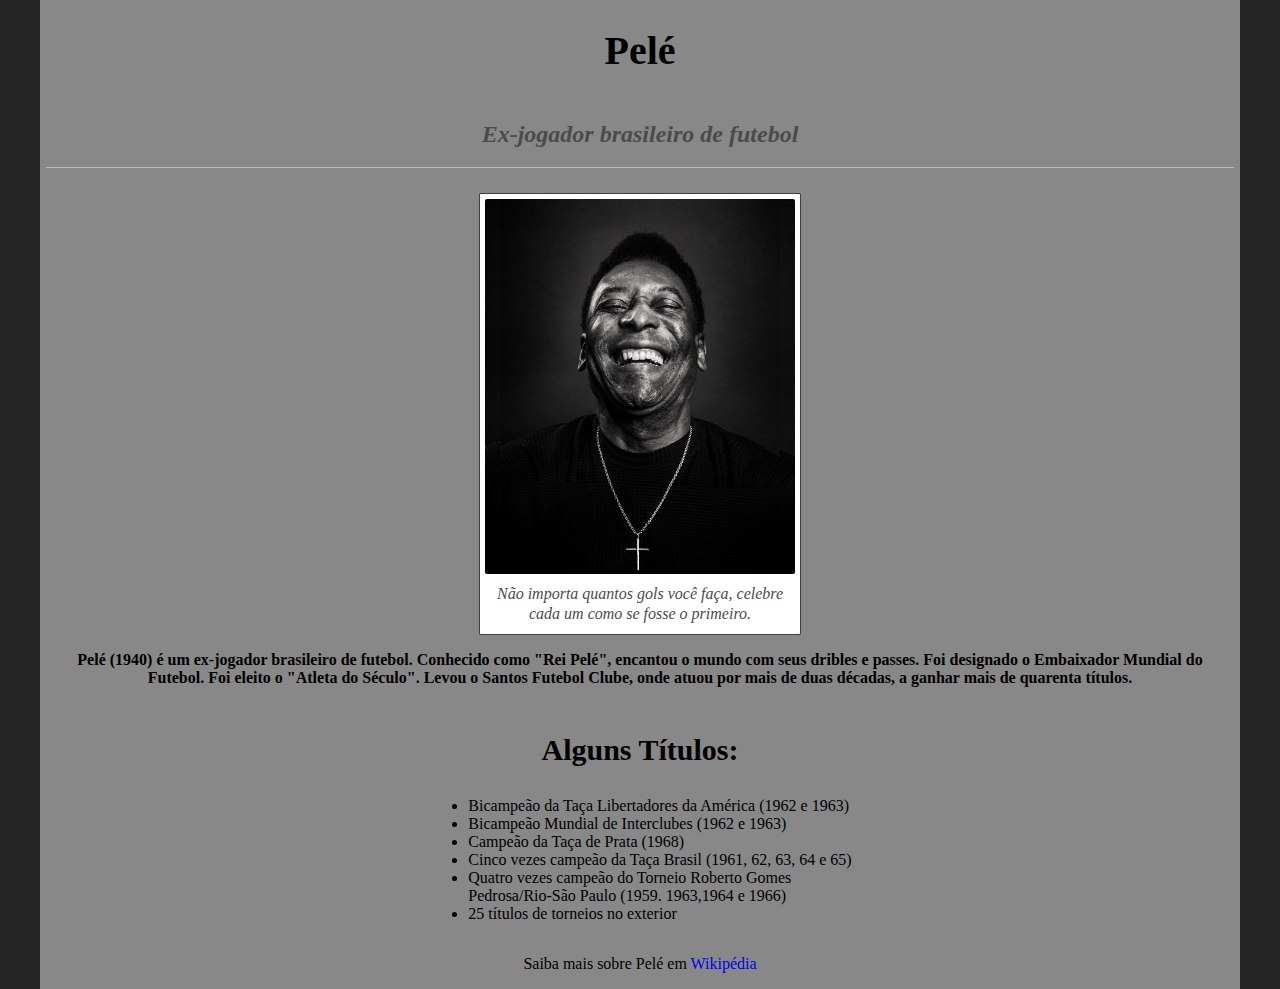
<file: biografia-pele/index.html>
<!DOCTYPE html>
<html lang="pt-br">
<head>
    <meta charset="UTF-8">
    <meta http-equiv="X-UA-Compatible" content="IE=edge">
    <meta name="viewport" content="width=device-width, initial-scale=1.0">
    <link rel="stylesheet" href="style/style.css">
    <title>Página de Tributo - Pelé</title>
</head>
<body>
    <header>
        <div class="container">
            <h1>Pelé</h1>
            <h2><em>Ex-jogador brasileiro de futebol</em></h2>
            <div class="line"></div>
        </div>
    </header>
    <main>
        <div class="container">
            <div class="image_area">
                <img width="310px" src="imagens/pele.jpg" alt="imagen do Pelé">
                <p><em>Não importa quantos gols você faça, celebre cada um como se fosse o primeiro.</em></p>
            </div>
            <div class="image_subtext">
                <p>Pelé (1940) é um ex-jogador brasileiro de futebol. Conhecido como "Rei Pelé", encantou o mundo com seus dribles e passes. Foi designado o Embaixador Mundial do Futebol. Foi eleito o "Atleta do Século". Levou o Santos Futebol Clube, onde atuou por mais de duas décadas, a ganhar mais de quarenta títulos.</p>
            </div>
            <div class="title_area">
                <h3>Alguns Títulos:</h3>
                <ul>
                    <li>Bicampeão da Taça Libertadores da América (1962 e 1963)</li>
                    <li>Bicampeão Mundial de Interclubes (1962 e 1963)</li>
                    <li>Campeão da Taça de Prata (1968)</li>
                    <li>Cinco vezes campeão da Taça Brasil (1961, 62, 63, 64 e 65)</li>
                    <li>Quatro vezes campeão do Torneio Roberto Gomes <br> Pedrosa/Rio-São Paulo (1959. 1963,1964 e 1966)</li>
                    <li>25 títulos de torneios no exterior</li>
                </ul>
            </div>
        </div>
    </main>
    <footer>
        <div class="container">
            <div>
                <p>Saiba mais sobre Pelé em <a href="https://pt.wikipedia.org/wiki/Pelé" target="_blank">Wikipédia</a></p>
            </div>
        </div>
    </footer>
</body>
</html>
</file>
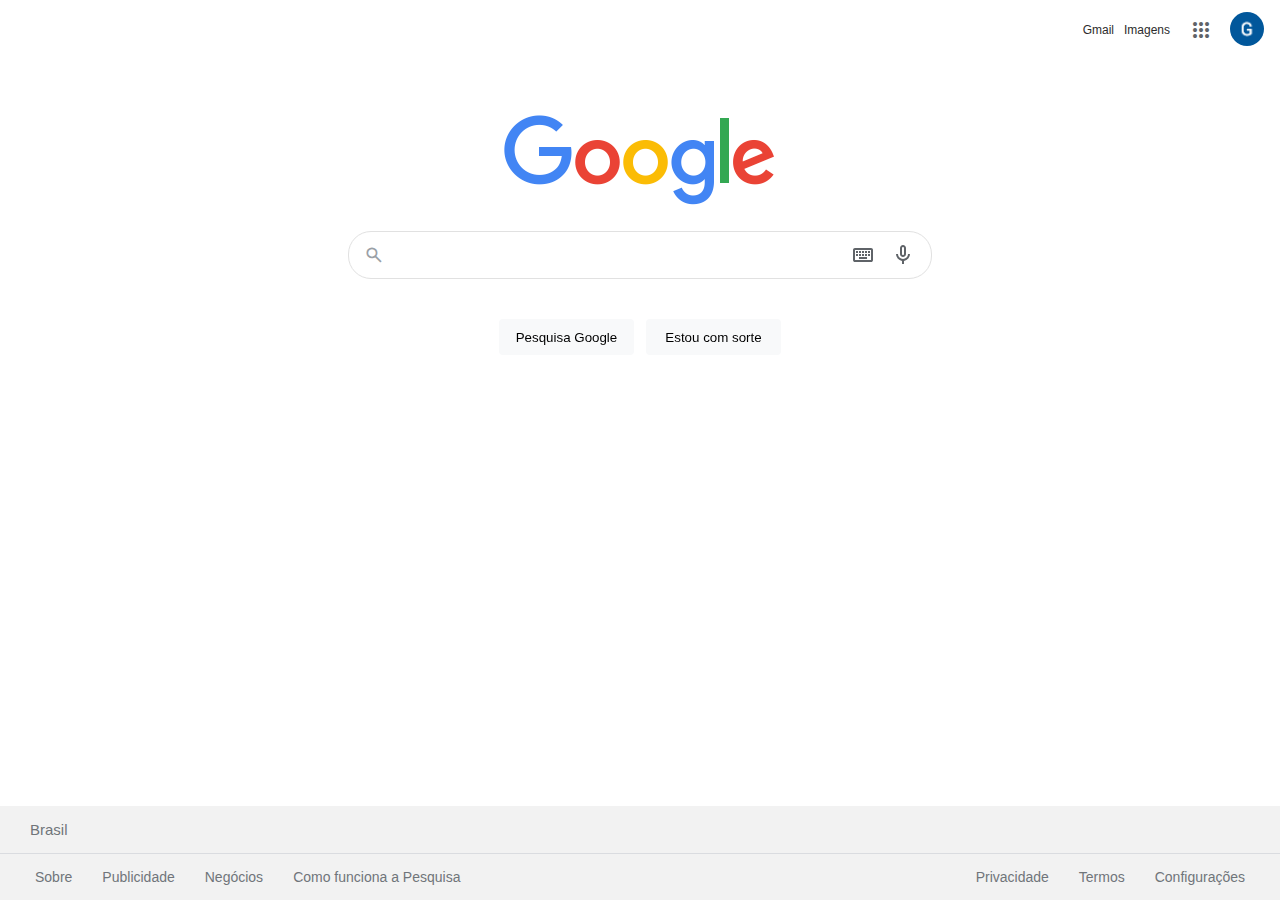
<file: clone-google/index.html>
<!DOCTYPE html>
<html lang="pt-br">
<head>
    <meta charset="UTF-8">
    <meta http-equiv="X-UA-Compatible" content="IE=edge">
    <meta name="viewport" content="width=device-width, initial-scale=1.0">

    <!-- Google Icons -->
    <link rel="stylesheet" href="https://fonts.googleapis.com/css2?family=Material+Symbols+Outlined:opsz,wght,FILL,GRAD@20..48,100..700,0..1,-50..200" />

    <link rel="stylesheet" href="assets/style/style.css">
    <title>Google - Cópia</title>
</head>
<body>
    <div class="container">
        <div class="topo">
            <div class="menu">
                <a href="">
                    <div>Gmail</div>
                </a>
                <a href="#">
                    <div>Imagens</div>
                </a>
                <div class="menu_icon">
                    <span class="material-symbols-outlined">
                        apps
                    </span>
                </div>
                <div class="conta_icon"><a href="#"><img src="assets/imagens/conta.png" alt="conta"></a></div>
            </div>
        </div>
        <section>
            <div class="area_logo">
                <div class="imagem"><img src="assets/imagens/google.png" alt="google"></div>
            </div>
            <div class="pesquisa">
                <div class="lupa">
                    <span class="material-symbols-outlined">
                        search
                        </span>
                </div>
                <div class="text_area">
                    <input type="search" autofocus>
                </div>
                <div class="teclado">
                    <span class="material-symbols-outlined">
                        keyboard
                    </span>
                </div>
                <div class="microfone">
                    <span class="material-symbols-outlined">
                        mic
                        </span>
                </div>
            </div>
            <div class="botoes_alt">
                <button>Pesquisa Google</button>
                <button>Estou com sorte</button>
            </div>
        </section>
        <footer>
            <div class="area1">Brasil</div>
            <div class="area2">
                <div class="left">
                    <a href="#">
                        <div class="footer_area_iten">Sobre</div>
                    </a>
                    <a href="#">
                        <div class="footer_area_iten">Publicidade</div>
                    </a>
                    <a href="#">
                        <div class="footer_area_iten">Negócios</div>
                    </a>
                    <a href="#">
                        <div class="footer_area_iten">Como funciona a Pesquisa</div>
                    </a>
                </div>
                <div class="right">
                    <a href="#">
                        <div class="footer_area_iten">Privacidade</div>
                    </a>
                    <a href="#">
                        <div class="footer_area_iten">Termos</div>
                    </a>
                    <a href="#">
                        <div class="footer_area_iten">Configurações</div>
                    </a>
                </div>
            </div>
        <footer>
    </div>
</body>
</html>
</file>
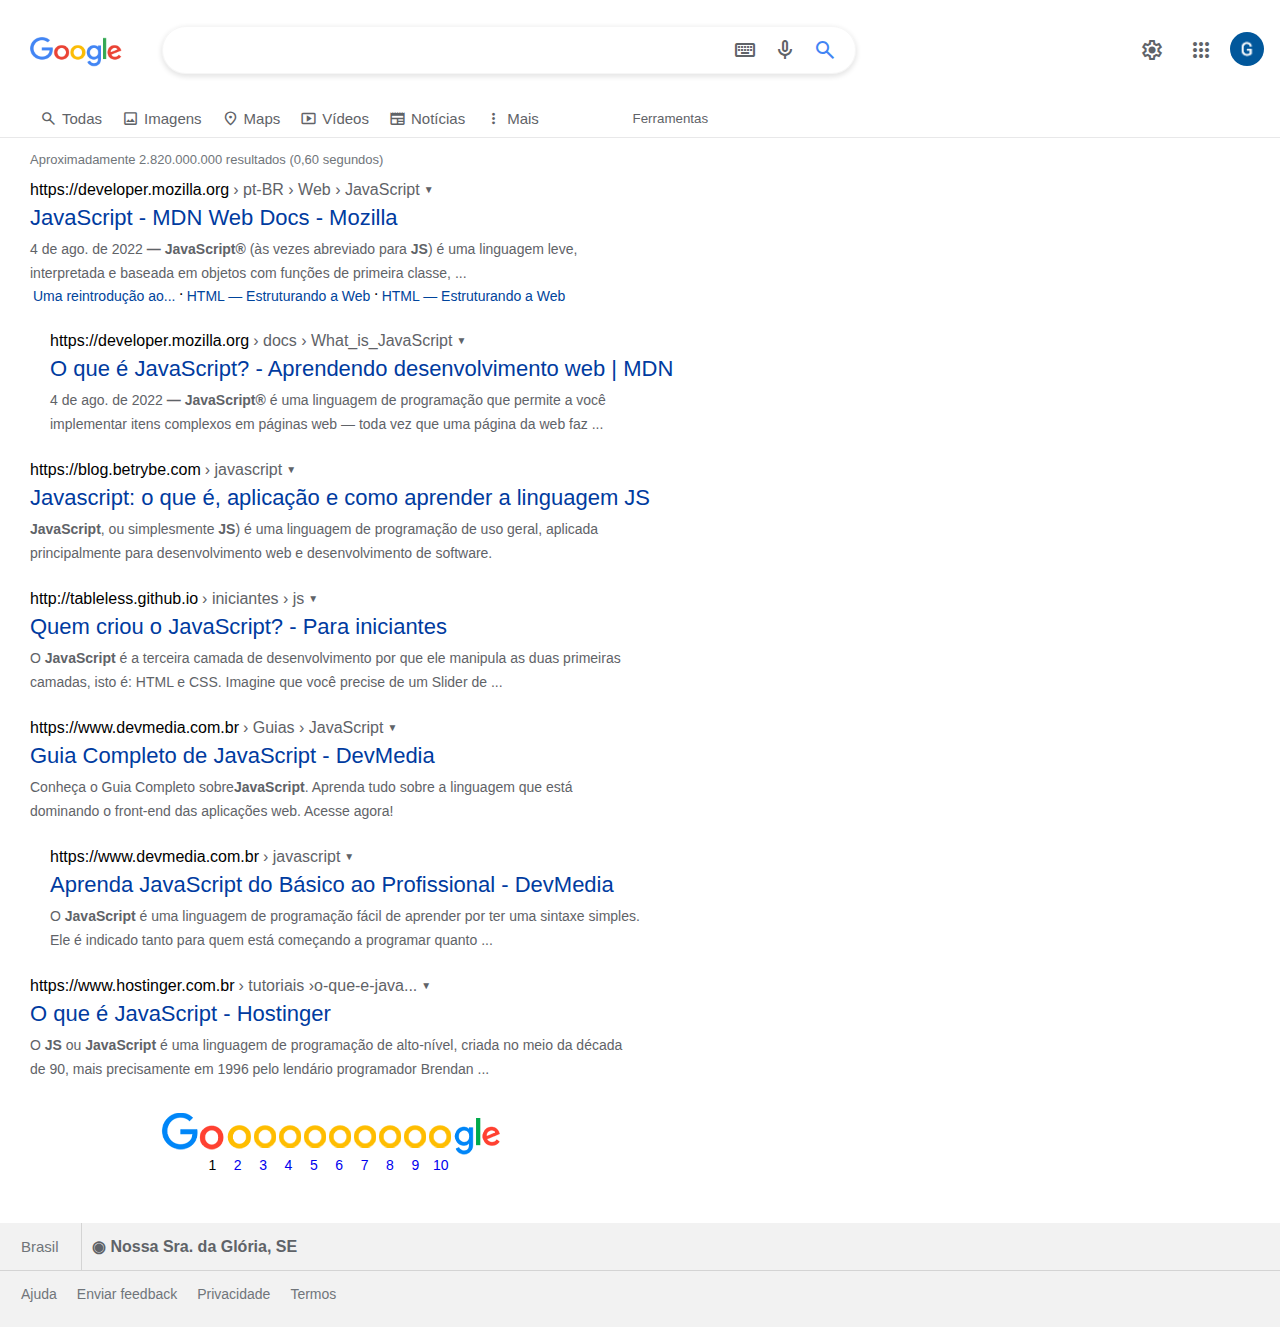
<file: clone-resultados-google/index.html>
<!DOCTYPE html>
<html lang="pt-br">
<head>
    <meta charset="UTF-8">
    <meta http-equiv="X-UA-Compatible" content="IE=edge">
    <meta name="viewport" content="width=device-width, initial-scale=1.0">
    <title>Clone - Resultados google</title>
    <link rel="stylesheet" href="assets/style/style.css">

    <!-- Google Icons -->
    <link rel="stylesheet" href="https://fonts.googleapis.com/css2?family=Material+Symbols+Outlined:opsz,wght,FILL,GRAD@20..48,100..700,0..1,-50..200" />

</head>
<body>
    <header>
    <div class="header_left">
        <div class="imagem"><img width="92px" height="30px" src="assets/imagens/google.png" alt="google"></div>
        <div class="pesquisa">
            <div class="text_area">
                <input type="search" autofocus>
            </div>
            <div class="teclado">
                <span class="material-symbols-outlined">
                    keyboard
                </span>
            </div>
            <div class="microfone">
                <span class="material-symbols-outlined">
                    mic
                </span>
            </div>
            <div class="lupa">
                <span class="material-symbols-outlined">
                    search
                    </span>
            </div>
        </div>
    </div>
    <div class="header_right">
        <div class="menu">
            <div class="settings">
                <span class="material-symbols-outlined">
                settings
                </span>
            </div>
            <div class="menu_icon">
                <span class="material-symbols-outlined">
                    apps
                </span>
            </div>
            <div class="conta_icon"><a href="#"><img src="assets/imagens/conta.png" alt="conta"></a></div>
        </div>
    </div>
    </header>
    <div class="menu_p">
        <div class="container">
            <nav>
                <a href="#">
                    <div class="menu_p_itens" ativo">
                        <span class="material-symbols-outlined">
                            search
                        </span>
                        Todas
                    </div>
                </a>
                <a href="#">
                    <div class="menu_p_itens">
                        <span class="material-symbols-outlined">
                            image
                        </span>
                        Imagens
                    </div>
                </a>
                <a href="#">
                    <div class="menu_p_itens">
                        <span class="material-symbols-outlined">
                            location_on
                        </span>
                        Maps
                    </div>
                </a>
                <a href="#">
                    <div class="menu_p_itens">
                        <span class="material-symbols-outlined">
                            smart_display
                        </span>
                        Vídeos
                    </div>
                </a>
                <a href="#">
                    <div class="menu_p_itens">
                        <span class="material-symbols-outlined">
                            newspaper
                        </span>
                        Notícias
                    </div>
                </a>
                <a href="#">
                    <div class="menu_p_itens">
                        <span class="material-symbols-outlined">
                            more_vert
                        </span>
                        Mais
                    </div>
                </a>
                <button>Ferramentas</button>
            </nav>
        </div>
    </div>
    <main>
        <div class="container">
            <div class="est_resul">Aproximadamente 2.820.000.000 resultados (0,60 segundos)</div>
            <div class="resultado">
                <div class="site">
                    https://developer.mozilla.org <div>› pt-BR › Web › JavaScript</div><div class="simbulo">&#9660;</div>
                    </div>
                <div class="tittle"><h3>JavaScript - MDN Web Docs - Mozilla</h3></div>
                <div class="description">4 de ago. de 2022 <strong>— JavaScript®</strong> (às vezes abreviado para <strong>JS</strong>) é uma linguagem leve, interpretada e baseada em objetos com funções de primeira classe, ...</div>
                <div class="info">
                    <div class="info_itens"><a href="#">Uma reintrodução ao...</a></div>
                     · 
                    <div class="info_itens"><a href="#">HTML — Estruturando a Web </a></div>
                     · 
                    <div class="info_itens"><a href="#">HTML — Estruturando a Web </a></div>
                </div>
            </div>
            <div class="resultado mesmo">
                <div class="site">
                    https://developer.mozilla.org <div>› docs › What_is_JavaScript</div><div class="simbulo">&#9660;</div>
                </div>
                <div class="tittle"><h3>O que é JavaScript? - Aprendendo desenvolvimento web | MDN</h3></div>
                <div class="description">4 de ago. de 2022 <strong>— JavaScript®</strong> é uma linguagem de programação que permite a você implementar itens complexos em páginas web — toda vez que uma página da web faz ...</div>
            </div>
            <div class="resultado">
                <div class="site">
                    https://blog.betrybe.com <div>› javascript</div><div class="simbulo">&#9660;</div>
                    </div>
                <div class="tittle"><h3>Javascript: o que é, aplicação e como aprender a linguagem JS</h3>
                </div>
                <div class="description"><strong>JavaScript</strong>, ou simplesmente <strong>JS</strong>) é uma linguagem de programação de uso geral, aplicada principalmente para desenvolvimento web e desenvolvimento de software.</div>
            </div>
            <div class="resultado">
                <div class="site">
                    http://tableless.github.io<div>› iniciantes › js</div><div class="simbulo">&#9660;</div>
                    </div>
                <div class="tittle"><h3>Quem criou o JavaScript? - Para iniciantes</h3></div>
                <div class="description">O <strong>JavaScript</strong> é a terceira camada de desenvolvimento por que ele manipula as duas primeiras camadas, isto é: HTML e CSS. Imagine que você precise de um Slider de ...</div>
            </div>
            <div class="resultado">
                <div class="site">
                    https://www.devmedia.com.br<div>› Guias › JavaScript</div><div class="simbulo">&#9660;</div>
                    </div>
                <div class="tittle"><h3>Guia Completo de JavaScript - DevMedia</h3></div>
                <div class="description">Conheça o Guia Completo sobre<strong>JavaScript</strong>. Aprenda tudo sobre a linguagem que está dominando o front-end das aplicações web. Acesse agora!</div>
            </div>
            <div class="resultado mesmo">
                <div class="site">
                    https://www.devmedia.com.br<div>› javascript</div><div class="simbulo">&#9660;</div>
                    </div>
                <div class="tittle"><h3>Aprenda JavaScript do Básico ao Profissional - DevMedia</h3></div>
                <div class="description">O <strong>JavaScript</strong> é uma linguagem de programação fácil de aprender por ter uma sintaxe simples. Ele é indicado tanto para quem está começando a programar quanto ...</div>
            </div>
            <div class="resultado">
                <div class="site">
                    https://www.hostinger.com.br<div>› tutoriais ›o-que-e-java...</div><div class="simbulo">&#9660;</div>
                </div>
                <div class="tittle"><h3>O que é JavaScript - Hostinger</h3></div>
                <div class="description">O <strong>JS</strong> ou <strong>JavaScript</strong> é uma linguagem de programação de alto-nível, criada no meio da década de 90, mais precisamente em 1996 pelo lendário programador Brendan ...</div>
            </div>
            <div class="pages"><img src="assets/imagens/Sem Título-1 copiar.png" alt="">
            </div>
            <div class="pages_numbers">
                <div><a href="#" class="ativo">1</a></div>
                <div><a href="#">2</a></div>
                <div><a href="#">3</a></div>
                <div><a href="#">4</a></div>
                <div><a href="#">5</a></div>
                <div><a href="#">6</a></div>
                <div><a href="#">7</a></div>
                <div><a href="#">8</a></div>
                <div><a href="#">9</a></div>
                <div><a href="#">10</a></div>
            </div>
        </div>
    </main>
    <footer>
        <div class="borda">
            <div class="container">
                <div class="area1">
                    <div class="brasil">Brasil</div>
                    <div class="simbulo2">&#9673; Nossa Sra. da Glória, SE</div>
                    
                </div>
            </div>
        </div>
        <div class="area2">
            <div class="container">
                <div class="left">
                    <a href="#">
                        <div class="footer_area_iten">Ajuda</div>
                    </a>
                    <a href="#">
                        <div class="footer_area_iten">Enviar feedback</div>
                    </a>
                    <a href="#">
                        <div class="footer_area_iten">Privacidade</div>
                    </a>
                    <a href="#">
                        <div class="footer_area_iten">Termos</div>
                    </a>
                </div>
            </div>
        </div>
    </footer>
</body>
</html>
</file>
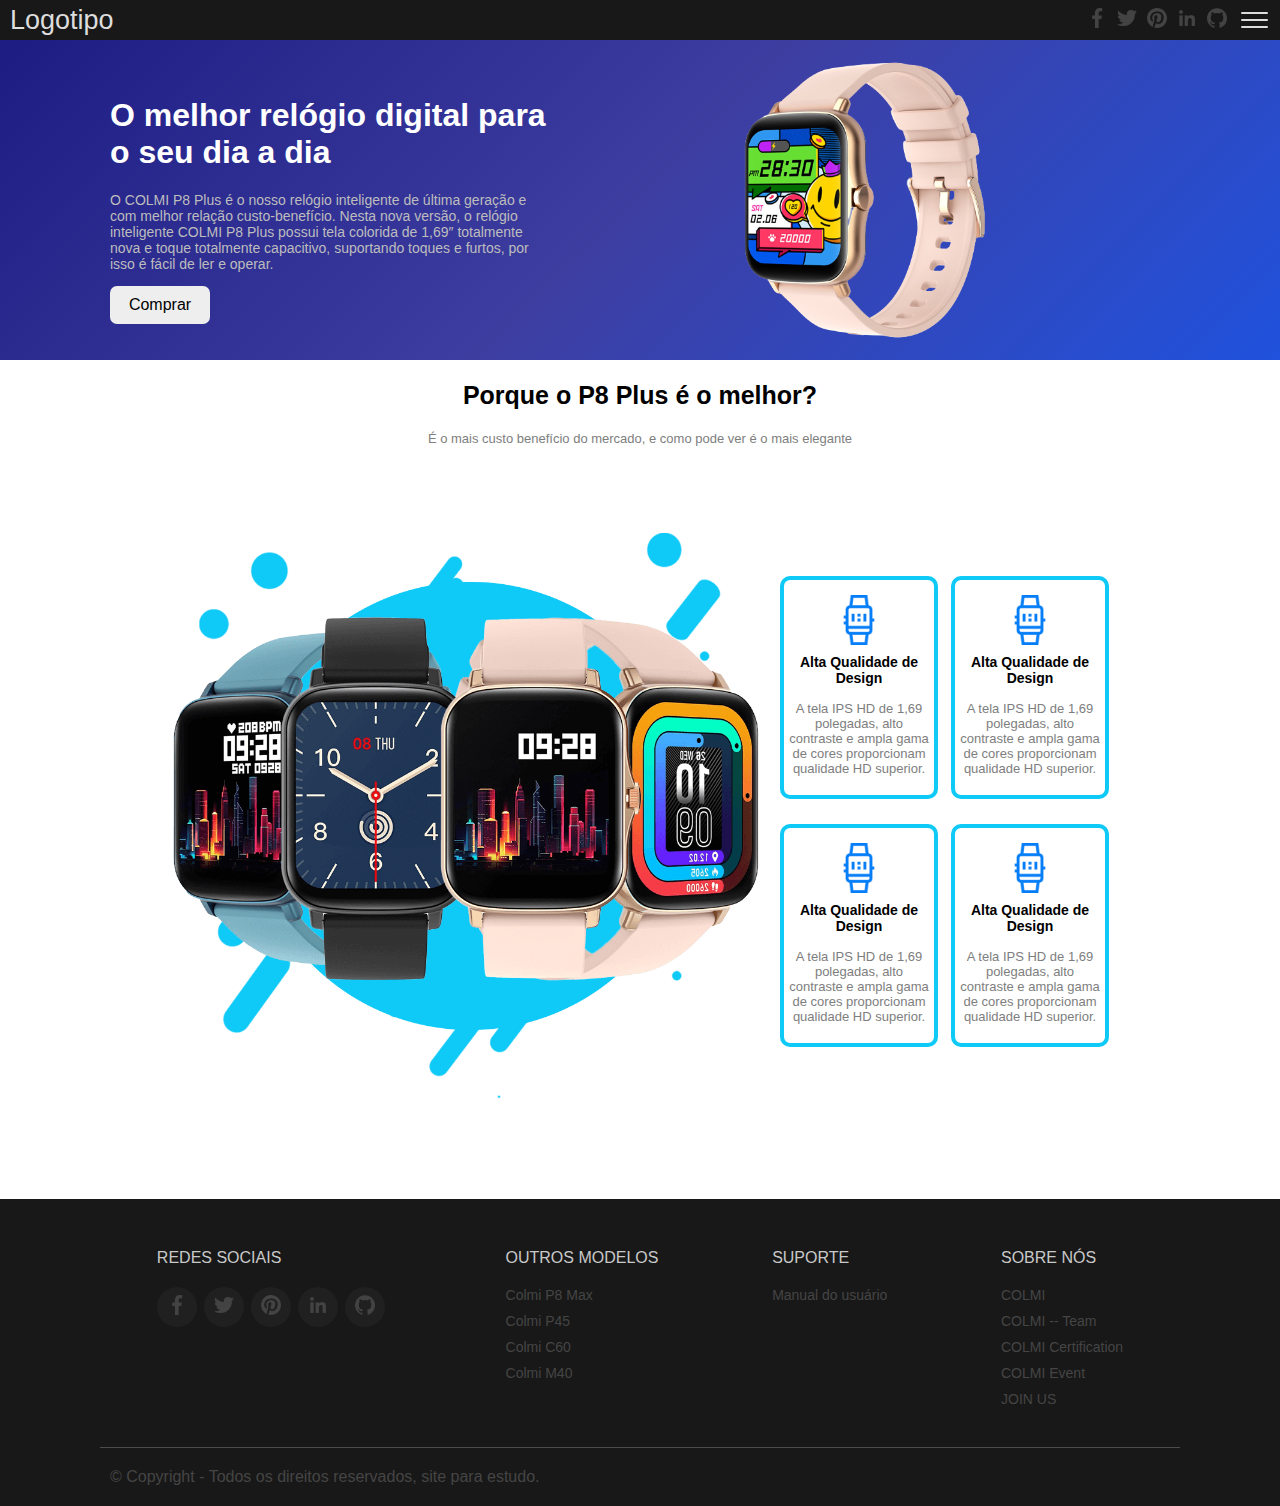
<file: pagina-apresentação-produto/index.html>
<!DOCTYPE html>
<html lang="pt-br">
<head>
    <meta charset="UTF-8">
    <meta http-equiv="X-UA-Compatible" content="IE=edge">
    <meta name="viewport" content="width=device-width, initial-scale=1.0">
    <link rel="stylesheet" href="assets/style/style.css">
    <script type="text/javascript" src="script/script.js"></script>
    <title>Página de Apresentação</title>
</head>
<body id="body">
    <header>
            <div class="logotipo">Logotipo</div>
            <div class="pre_social">
                <div class="social">
                    <a href="">
                        <div class="icone"><img width="20px" src="assets/imagens/facebook.png" alt="facebook"></div>
                    </a>
                    <a href="">
                        <div class="icone"><img width="20px" src="assets/imagens/twitter.png" alt="twitter"></div>
                    </a>
                    <a href="">
                        <div class="icone"><img width="20px" src="assets/imagens/pinterest.png" alt="pinterest"></div>
                    </a>
                    <a href="">
                        <div class="icone"><img width="20px" src="assets/imagens/linkedin.png" alt="linkedin"></div>
                    </a>
                    <a href="">
                        <div class="icone"><img width="20px" src="assets/imagens/github.png" alt="github"></div>
                    </a>
                </div>
                <div onclick="abrirMenu()" id="menu" class="menu">
                    <div></div>
                    <div></div>
                    <div></div>
                </div>
            </div>
            <div id="menu_aberto" class="menu_aberto">
                <div class="menu_aberto_itens">Home</div>
                <div class="menu_aberto_itens">Catálogo</div>
                <div class="menu_aberto_itens">Contato</div>
                <div class="menu_aberto_itens">Sobre</div>
            </div>
    </header>
    <main>
        <div class="banner">
            <div class="container">
                <div class="banner_info">
                    <h1>O melhor relógio digital para o seu dia a dia</h1>
                    <p>O COLMI P8 Plus é o nosso relógio inteligente de última geração e com melhor relação custo-benefício. Nesta nova versão, o relógio inteligente COLMI P8 Plus possui tela colorida de 1,69″ totalmente nova e toque totalmente capacitivo, suportando toques e furtos, por isso é fácil de ler e operar.</p>
                    <a class="botao_link" href="#">
                        <div class="botao">Comprar</div>
                    </a>
                </div>
                <div class="image_watch"><img width="320px" src="assets/imagens/file.png" alt=""></div>
                <a class="botao_link" href="#">
                    <div class="botao_mobile">Comprar</div>
                </a>
            </div>
        </div>
        <div class="conteudo">
            <div class="container">
                <div class="conteudo_title">
                    <div>
                        <h2>Porque o P8 Plus é o melhor?</h2>
                        <p>É o mais custo benefício do mercado, e como pode ver é o mais elegante</p>
                    </div>
                </div>
                <div class="conteudo_geral">
                    <div class="conteudo_imagem">
                        <img  src="assets/imagens/product-1-1.png" alt="p8_plus">
                    </div>
                    <div class="imagem_info">
                        <div class="imagem_info_iten">
                            <div class="iten_icone">
                                <img width="50px" src="assets/imagens/relogio-de-pulso.png" alt="">
                            </div>
                            <div class="iten_title">
                                Alta Qualidade de Design
                            </div>
                            <div class="iten_info">
                                A tela IPS HD de 1,69 polegadas, alto contraste e ampla gama de cores proporcionam qualidade HD superior.
                            </div>
                        </div>
                        <div class="imagem_info_iten"><div class="iten_icone">
                            <img width="50px" src="assets/imagens/relogio-de-pulso.png" alt="">
                        </div>
                        <div class="iten_title">
                            Alta Qualidade de Design
                        </div>
                        <div class="iten_info">
                            A tela IPS HD de 1,69 polegadas, alto contraste e ampla gama de cores proporcionam qualidade HD superior.
                        </div></div>
                        <div class="imagem_info_iten"><div class="iten_icone">
                            <img width="50px" src="assets/imagens/relogio-de-pulso.png" alt="">
                        </div>
                        <div class="iten_title">
                            Alta Qualidade de Design
                        </div>
                        <div class="iten_info">
                            A tela IPS HD de 1,69 polegadas, alto contraste e ampla gama de cores proporcionam qualidade HD superior.
                        </div></div>
                        <div class="imagem_info_iten"><div class="iten_icone">
                            <img width="50px" src="assets/imagens/relogio-de-pulso.png" alt="">
                        </div>
                        <div class="iten_title">
                            Alta Qualidade de Design
                        </div>
                        <div class="iten_info">
                            A tela IPS HD de 1,69 polegadas, alto contraste e ampla gama de cores proporcionam qualidade HD superior.
                        </div>
                    </div>
                </div>
        </div>
    </main>
    <footer>
        <div class="container">
            <div class="footer_info_area">
                <div>
                    <div class="area_info_title">
                        Redes Sociais
                    </div>
                    <div class="footer_area_icone">
                        <div class="footer_icone">
                            <a href="">
                                <div><img width="20px" src="assets/imagens/facebook.png" alt="facebook"></div></div>
                            </a>
                        <div class="footer_icone">
                            <a href="">
                                <div><img width="20px" src="assets/imagens/twitter.png" alt="twitter"></div>
                            </a>
                        </div>
                        <div class="footer_icone">
                            <a href="">
                                <div><img width="20px" src="assets/imagens/pinterest.png" alt="pinterest"></div>
                            </a>
                        </div>
                        <div class="footer_icone">
                            <a href="">
                                <div><img width="20px" src="assets/imagens/linkedin.png" alt="linkedin"></div>
                            </a>
                        </div>
                        <div class="footer_icone">
                            <a href="">
                                <div><img width="20px" src="assets/imagens/github.png" alt="github"></div>
                            </a>
                        </div>
                    </div>
                </div>
                <div>
                    <div class="area_info_title">
                        Outros modelos
                    </div>
                    <div class="footer_info_iten">
                        <a href="#">
                            <div>Colmi P8 Max</div>
                        </a>
                        <a href="#">
                            <div>Colmi P45</div>
                        </a>
                        <a href="#">
                            <div>Colmi C60</div>
                        </a>
                        <a href="#">
                            <div>Colmi M40</div>
                        </a>
                    </div>
                </div>
                <div>
                    <div class="area_info_title">
                        Suporte
                    </div>
                    <div class="footer_info_iten">
                        <a href="">
                            <div>Manual do usuário</div>
                        </a>
                    </div>
                </div>
                <div>
                    <div class="area_info_title">
                        Sobre nós
                    </div>
                    <div class="footer_info_iten">
                        <a href="">
                            <div>COLMI</div>
                        </a>
                        <a href="">
                            <div>COLMI -- Team</div>
                        </a>
                        <a href="">
                            <div>COLMI Certification</div>
                        </a>
                        <a href="">
                            <div>COLMI Event</div>
                        </a>
                        <a href="">
                            <div>JOIN US</div>
                        </a>
                    </div>
                </div>
            </div>
            <div class="copy">© Copyright - Todos os direitos reservados, site para estudo.</div>
        </div>
    </footer>
</body>
</html>
</file>
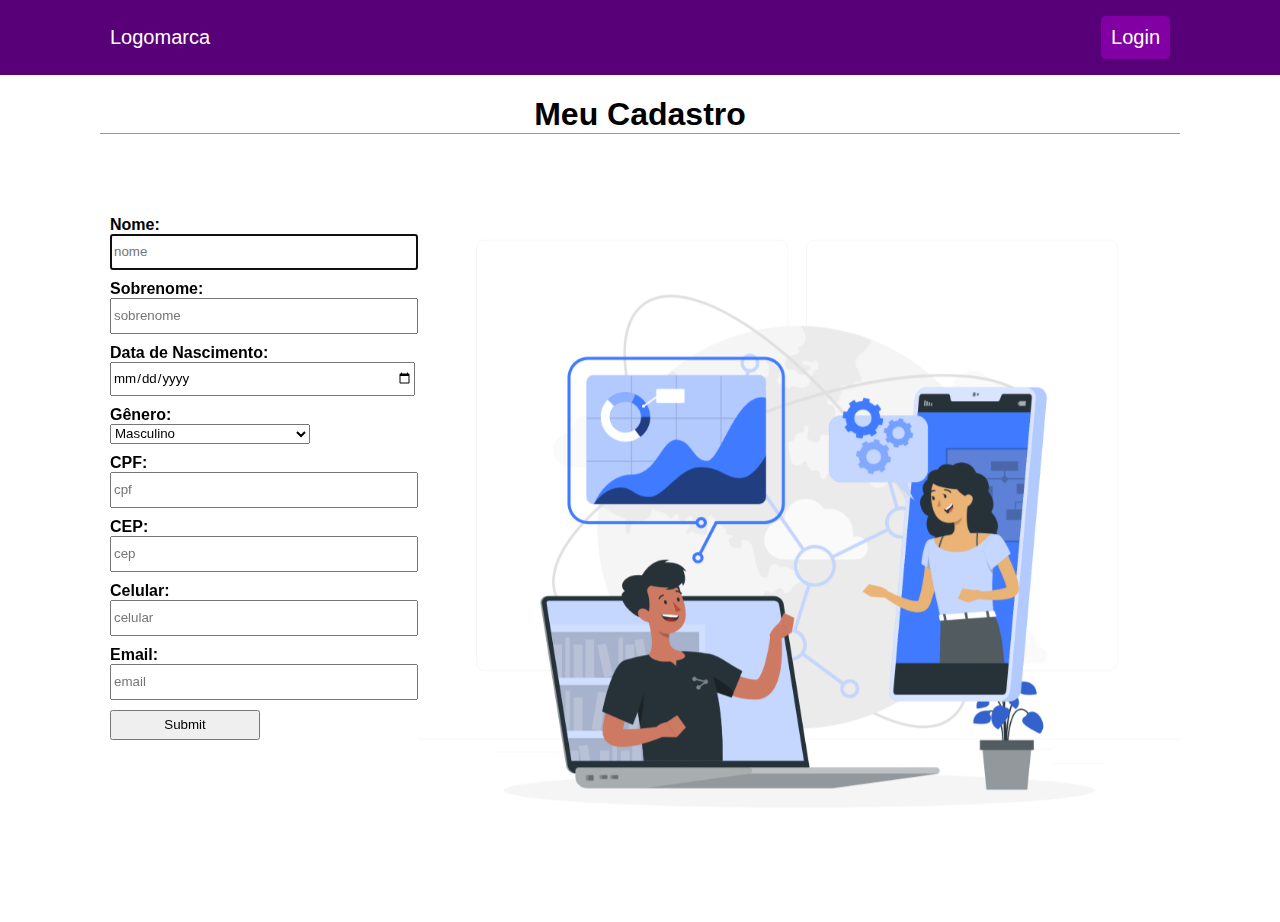
<file: pagina-de-cadastro/index.html>
<!DOCTYPE html>
<html lang="pt-br">
<head>
    <meta charset="UTF-8">
    <meta http-equiv="X-UA-Compatible" content="IE=edge">
    <meta name="viewport" content="width=device-width, initial-scale=1.0">
    <link rel="stylesheet" href="assets/css/style.css">
    <title>Página de Cadastro</title>
</head>
<body>
    <header>
        <div class="container">
            <div class="topo">
                <div class="logo">
                    Logomarca
                </div>
                <a href="#">
                    <div class="botao_login">
                        Login
                    </div>
                </a>
            </div>
        </div>
    </header>
    <main>
        <div class="container">
            <div class="title">
                <h1>Meu Cadastro</h1>
            </div>
            <div class="geral">
                <form action="" method="post">
                    <div class="area_info">
                        Nome: <br>
                        <input type="text" name="nome" autofocus required placeholder="nome">
                    </div>
                    <div class="area_info">
                        Sobrenome: <br>
                        <input type="text" name="senha" required placeholder="sobrenome">
                    </div>
                    <div class="area_info">
                        Data de Nascimento: <br>
                        <input type="date" name="data" id="">
                    </div>
                    <div class="area_info">
                        Gênero: <br>
                        <select name="genero" id="option">
                            <option value="1">Masculino</option>
                            <option value="2">Feminino</option>
                        </select>
                    </div>
                    <div class="area_info">
                        CPF: <br>
                        <input type="text" name="cpf" required placeholder="cpf">
                    </div>
                    <div class="area_info">
                        CEP: <br>
                        <input type="text" name="cep" required placeholder="cep">
                    </div>
                    <div class="area_info">
                        Celular: <br>
                        <input type="tel" name="celular" placeholder="celular" required>
                    </div>
                    <div class="area_info">
                        Email: <br>
                        <input type="email" name="email" required placeholder="email">
                    </div>
                    <div class="area_botao">
                        <input type="submit">
                    </div>
                </form>
                <div class="image">
                    <img width="100%" height="" src="assets/imagens/Online tech talks-rafiki.png" alt="ilagem-ilustrativa">
                </div>
            </div>
        </div>
    </main>
</body>
</html>
</file>
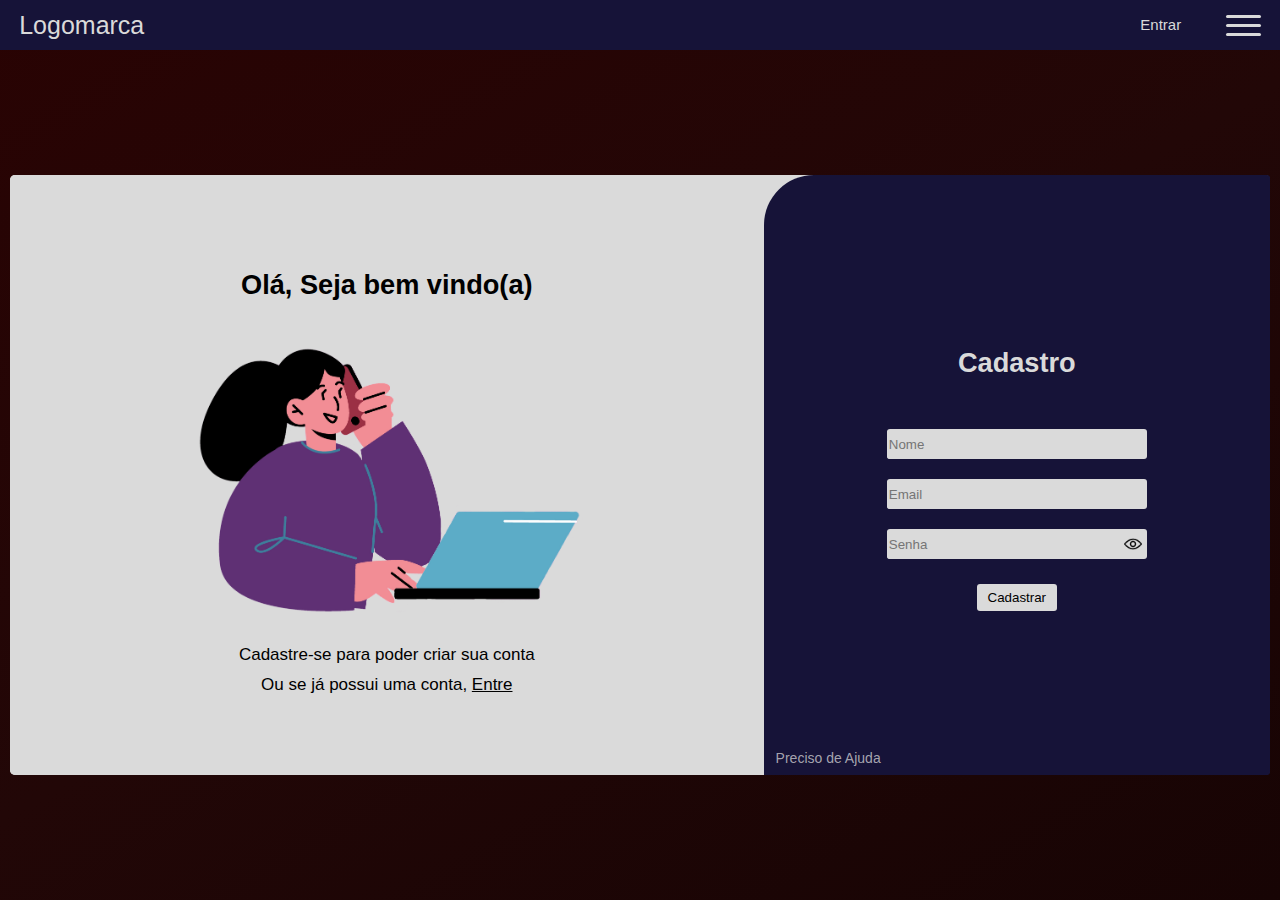
<file: pagina-de-cadastro-login/pagina-cadastro/index.html>
<!DOCTYPE html>
<html lang="pt-br">
<head>
    <meta charset="UTF-8">
    <meta http-equiv="X-UA-Compatible" content="IE=edge">
    <meta name="viewport" content="width=device-width, initial-scale=1.0">
    <title>Cadastro</title>
    <link rel="stylesheet" href="assets/style/style.css">
    <script type="text/javascript" src="assets/script/script.js"></script>
</head>
<body>
    <div class="tudo">
        <header>
            <div class="container_l">
                <div class="header_left">Logomarca</div>
                <div class="header_right">
                    <div class="header_links">
                        <div><a href="../pagina-login/index.html">Entrar</a></div>
                        <!-- <div><a href="">Cadastrar</a></div> -->
                    </div>
                    <div onclick="abrirMenu()" class="menu" id="menu">
                        <div class="barras_menu"></div>
                        <div class="barras_menu"></div>
                        <div class="barras_menu"></div>
                    </div>
                    <nav id="menu_aberto" class="menu_aberto" >
                        <ul>
                            <li><a href="#">Home</a></li>
                            <li><a href="#">Sobre nós</a></li>
                            <li><a href="#">Contato</a></li>
                            <li><a href="#">Ajuda</a></li>
                        </ul>
                    </nav>
                </div>
            </div>
        </header>
        <main>
            <div class="container">
                <section class="login_box">
                    <div class="login_left">
                        <div class="login_h1">
                            <h1>Olá, Seja bem vindo(a)<h1>
                        </div>
                        <div>
                            <img width="400px" src="assets/imagens/personagem.png" alt="">
                        </div>
                        <div class="login_info">
                            <p>Cadastre-se para poder criar sua conta</p>
                            <p>Ou se já possui uma conta, <a href="../pagina-login/index.html">Entre</a></p>
                        </div>
                    </div>
                    <div class="login_right">
                        <div class="div_space_top"></div>
                        <div>
                            <h2>Cadastro</h2>
                        </div>
                        <div>
                            <form action="assets/php/index.php" method="POST">
                                <div class="input_box"><input type="text" name="nome" placeholder="Nome" autofocus></div>
                                <div class="input_box">
                                    <input type="email" placeholder="Email" name="email"
                                    required>
                                </div>
                                <div class="input_box"><input id="mostrar_senha" type="password" placeholder="Senha"  name="senha"><div onclick="mostrarSenha()" id="olho"></div><div onclick="mostrarSenha()" id="olho2"></div></div>
                                <div class="input_submit"><input type="submit" value="Cadastrar"></div>
                            </form>
                        </div>
                        <div class="div_space_bottom">
                            <div class="login_help">
                                <div><a href="#">Preciso de Ajuda</a></div>
                                <!-- <div><a href="#">Esqueci a senha</a></div> -->
                            </div>
                        </div>
                    </div>
                </section>
            </div>
        </main>
        <footer>
            
        </footer>
    </div>
</body>
</file>
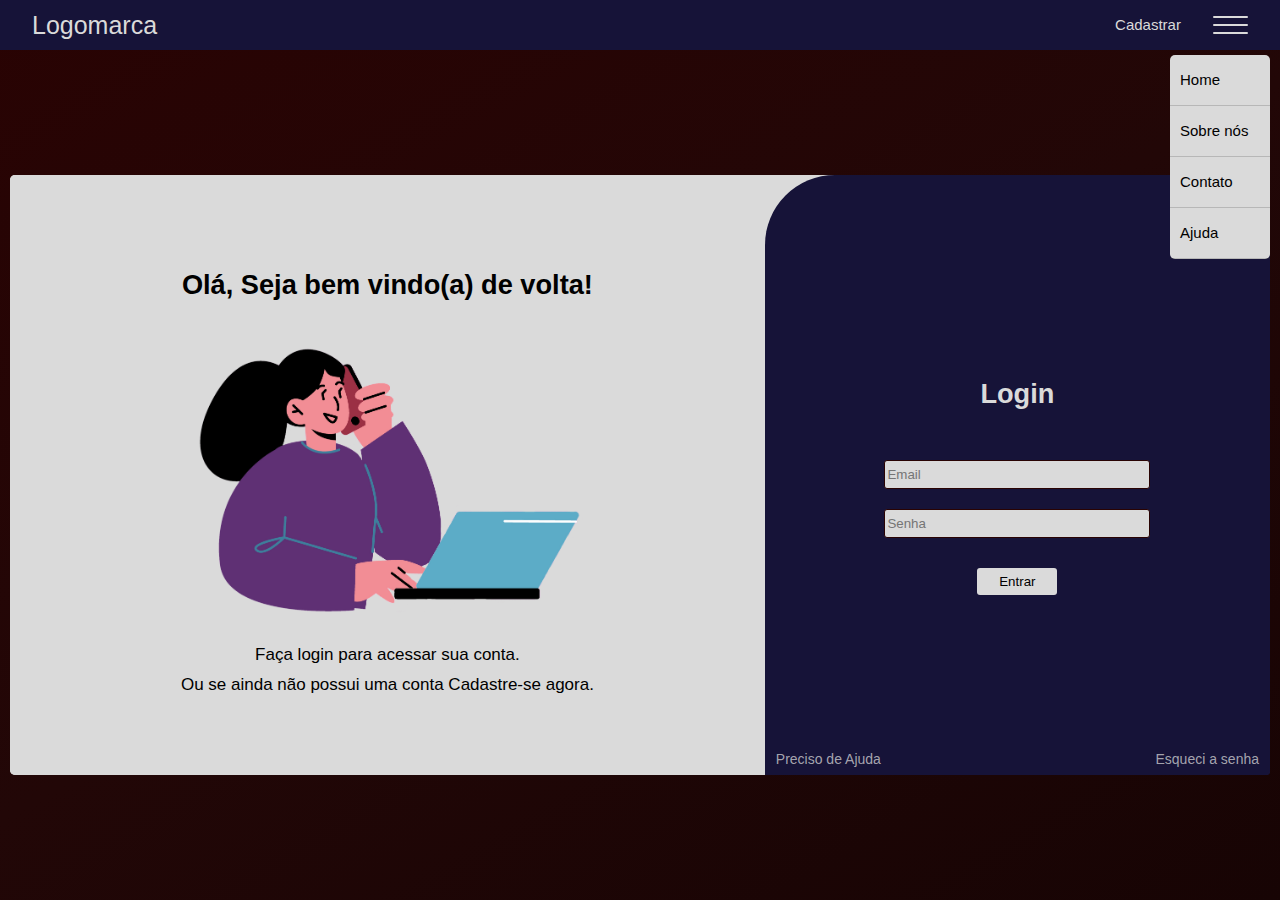
<file: pagina-de-cadastro-login/pagina-login/index.html>
<!DOCTYPE html>
<html lang="pt-br">
<head>
    <meta charset="UTF-8">
    <meta http-equiv="X-UA-Compatible" content="IE=edge">
    <meta name="viewport" content="width=device-width, initial-scale=1.0">
    <title>Login</title>
    <link rel="stylesheet" href="assets/style/style.css">
</head>
<body>
    <div class="tudo">
        <header>
            <div class="container_l">
                <div class="header_left">Logomarca</div>
                <div class="header_right">
                    <div class="header_links">
                        <!-- <div><a href="">Entrar</a></div> -->
                        <div><a href="">Cadastrar</a></div>
                    </div>
                    <div class="menu">
                        <div class="barras_menu"></div>
                        <div class="barras_menu"></div>
                        <div class="barras_menu"></div>
                    </div>
                    <nav id="menu">
                        <ul>
                            <li><a href="#">Home</a></li>
                            <li><a href="#">Sobre nós</a></li>
                            <li><a href="#">Contato</a></li>
                            <li><a href="#">Ajuda</a></li>
                        </ul>
                    </nav>
                </div>
            </div>
        </header>
        <main>
            <div class="container">
                <section class="login_box">
                    <div class="login_left">
                        <div class="login_h1">
                            <h1>Olá, Seja bem vindo(a) de volta!<h1>
                        </div>
                        <div>
                            <img width="400px" src="assets/imagens/personagem.png" alt="">
                        </div>
                        <div class="login_info">
                            <p>Faça login para acessar sua conta.</p>
                            <p>Ou se ainda não possui uma conta Cadastre-se agora.</p>
                        </div>
                    </div>
                    <div class="login_right">
                        <div class="div_space_top"></div>
                        <div>
                            <h2>Login</h2>
                        </div>
                        <div>
                            <form action="" method="POST">
                                <input class="input_box" type="email" placeholder="Email" name="email"
                                required>
                                <input class="input_box" type="password" placeholder="Senha" name="senha">
                                <div class="input_submit"><input type="submit" value="Entrar"></div>
                            </form>
                        </div>
                        <div class="div_space_bottom">
                            <div class="login_help">
                                <div><a href="#">Preciso de Ajuda</a></div>
                                <div><a href="#">Esqueci a senha</a></div>
                            </div>
                        </div>
                    </div>
                </section>
            </div>
        </main>
        <footer>
            
        </footer>
    </div>
</body>
</file>
<file: biografia-pele/style/style.css>
* {
    font-family: 'Times New Roman', Times, serif;
}
body {
    margin: 0;
    padding: 0;
    background-color: #252525;
}
header {
    display: flex;
    justify-content: center;
}
div.container {
    display: flex;
    flex-direction: column;
    align-items:center;
    width: 1200px;
    height: auto;
    background-color: #888888;
}
div.container h1 {
    font-size: 40px;
}
div.container h2 {
    color: #4b4b4b;
}
div.line {
    width: 99%;
    height: 1px;
    background-color: rgba(255, 255, 255, 0.411);
}
main {
    display: flex;
    justify-content: center;
}
main div.container div.image_area {
    background-color: white;
    width: 320px;
    height: auto;
    display: flex;
    flex-direction: column;
    align-items: center;
    border:1px solid rgba(0, 0, 0, 0.753);
    margin-top: 25px;
    border-radius: 2px;
}
main div.container img {
    margin-top: 5px;
    border-radius: 2px;
}
main div.image_area p {
    text-align: center;
    margin-left: 5px;
    margin-right: 5px;
    line-height: 20px;
    margin-top: 10px;
    margin-bottom: 10px;
    color: #4b4b4b;
}
main .image_subtext p {
    text-align: center;
    margin-left:20px;
    margin-right:20px;
    font-weight: bold;
}
main .title_area h3 {
    text-align: center;
    font-size: 30px;
    font-weight: bold;
}
footer {
    display: flex;
    justify-content: center;
}
footer .container p a {
    text-decoration: none;
}
</file>
<file: clone-google/assets/style/style.css>
* {
    font-family: Arial, Helvetica, sans-serif;
}
body {
    margin: 0;
    padding: 0;
    height: 100%;
}
.container {
    display: flex;
    flex-direction: column;
    height: 100%;
    justify-content: space-between;
}
.topo {
    display: flex;
    justify-content: flex-end;
    width: 100%;
    padding: 5px 0px ;
}
.menu {
    display: flex;
    align-items: center;
    height: 50px;
    margin-right: 10px;
}
.menu > a {
    margin-left: 10px;
    text-decoration: none;
    color: #2c2c2c;
    font-size: 12px;
}
.menu a:hover {
    text-decoration: underline;
}
.material-symbols-outlined {
  font-variation-settings:
  'FILL' 0,
  'wght' 400,
  'GRAD' 0,
  'opsz' 25
}
.material-symbols-outlined {
    color: #5F6368;
    font-family: 'Material Symbols Outlined';
    font-weight: normal;
    font-style: normal;
    font-size: 24px;
    line-height: 1;
    letter-spacing: normal;
    text-transform: none;
    display: inline-block;
    white-space: nowrap;
    word-wrap: normal;
    direction: ltr;
    -webkit-font-smoothing: antialiased;
}
.menu_icon {
    display: flex;
    justify-content: center;
    align-items: center;
    margin-left: 13px;
    width: 36px;
    height: 36px;
    border-radius: 18px;
    cursor:pointer;
}
.menu_icon:hover {
    background-color: #bebebe60;
}
.conta_icon img {
    width: 34px;
    border-radius: 17px;
}
.conta_icon img:hover {
    box-shadow: 0px 0px 4px 1px #00000060;;
}
.conta_icon {
    display: flex;
    justify-content: center;
    width: 36px;
    height: 36px;
    margin-right: 5px;
    margin-left: 10px;
}
section {
    margin-top: 50px;
    padding: 5px 20px;
    display: flex;
    flex-direction: column;
    justify-content: center;
    align-items: center;
}
.area_logo {
    display: flex;
    justify-content: center;
}
.pesquisa {
    display: flex;
    border: 1px solid #e1e1e1;
    border-radius: 23px;
    height: 46px;
    width: 100%;
    max-width: 582px;
    margin-top: 20px;
    align-items: center;
}
.pesquisa:hover {
    box-shadow: 0px 1px 5px 1px #dfdfdf;
}
.lupa {
    margin-left: 15px;
    height: 20px;
}
.lupa .material-symbols-outlined {
    font-size: 20px;
    color: #9AA0A6;
}
.text_area {
    width: 100%;
    height: 34px;
    margin-left: 13px;
    margin-right: 13px;
}
.text_area input {
    width: 100%;
    height: 34px;
    border: none;
}
.text_area input:focus-visible {
    outline: none;
}
.teclado {
    cursor: pointer;
    padding: 0px 8px;
    width: 24px;
    height: 24px;
}
.microfone {
    cursor: pointer;
    width: 24px;
    height: 24px;
    padding: 0px 8px;
    margin-right: 8px;
}
.botoes_alt {
    margin-top: 30px;
    display: flex;
    justify-content: center;
    width: 100%;
}
.botoes_alt button {
    background-color: #F8F9FA;
    width: 135px;
    height: 36px;
    border: none;
    border-radius: 4px;
    margin: 10px 6px;
    cursor:pointer;
}
.botoes_alt button:hover {
    border: 1px solid #c4c4c486;
}
footer {
    position: absolute;
    bottom: 0px;
    width: 100%;
}
.area1 {
    font-size: 15px;
    color: #70757A;
    padding: 15px 30px;
    background-color: #f2f2f2;
}
.area2 {
    display: flex;
    flex-wrap: wrap;
    justify-content: space-between;
    background-color: #f2f2f2;
    padding: 0px 20px;
    border-top: 1px solid #DADCE0;
}
.left,
.right {
    display: flex;
}
.footer_area_iten {
    padding: 15px;
    font-size: 14px;
    color: #70757A;
}
.area2 a {
    text-decoration: none;
}
.area2 a:hover {
    text-decoration: underline;
    color: #70757A;
}

@media only screen and (max-width:796px) {
    .area2 {
        justify-content: center;
    }
    .left {
        flex-wrap: wrap;
        justify-content: center;
    }
}

@media only screen and (max-height:505px) {
    footer {
        position: relative;
    }
}
@media only screen and (max-height:480px) {
    section {
        margin-top: 0;
    }
}
</file>
<file: clone-resultados-google/assets/style/style.css>
* {
    font-family: Arial, Helvetica, sans-serif;
}
body {
    margin: 0;
    padding: 0;
}
.material-symbols-outlined {
    font-variation-settings:
    'FILL' 0,
    'wght' 400,
    'GRAD' 0,
    'opsz' 25
}
.material-symbols-outlined {
    color: #5F6368;
    font-family: 'Material Symbols Outlined';
    font-weight: normal;
    font-style: normal;
    font-size: 24px;
    line-height: 1;
    letter-spacing: normal;
    text-transform: none;
    display: inline-block;
    white-space: nowrap;
    word-wrap: normal;
    direction: ltr;
    -webkit-font-smoothing: antialiased;
}
.container {
    width: 100%;
    max-width: 1238px;
}
header {
    display: flex;
    justify-content: space-between;
    margin-top: 25px;
}
.header_left {
    display: flex;
    align-items: center;
    width: 70%;
}
.imagem {
    display: flex;
    align-items: center;
    padding: 3px 30px 0px 30px;
    cursor: pointer;
}
.pesquisa {
    display: flex;
    border: 1px solid #e1e1e150;
    border-radius: 30px;
    height: 46px;
    width: 100%;
    max-width: 692px;
    margin-left: 10px;
    align-items: center;
    box-shadow: 0px 2px 5px 1px #e6e6e6;
}
.pesquisa:hover {
    box-shadow: 0px 2px 6px 1px #d4d4d4;
}
.lupa {
    padding: 0px 8px;
    margin-right: 10px;
    height: 24px;
    cursor: pointer;
}
.lupa .material-symbols-outlined {
    font-size: 24px;
    color: #4285F4;
}
.text_area {
    width: 100%;
    height: 34px;
    margin-left: 13px;
    margin-right: 13px;
}
.text_area input {
    width: 100%;
    height: 34px;
    border: none;
}
.text_area input:focus-visible {
    outline: none;
}
.teclado {
    cursor: pointer;
    padding: 0px 8px;
    width: 24px;
    height: 24px;
}
.microfone {
    cursor: pointer;
    width: 24px;
    height: 24px;
    padding: 0px 8px;
    margin-right: 0px;
}
.header_right {
    display: flex;
    justify-content: flex-end;
    width: 30%;
}
.menu {
    display: flex;
    align-items: center;
    height: 50px;
    margin-right: 10px;
}
.settings {
    display: flex;
    justify-content: center;
    align-items: center;
    margin-left: 13px;
    width: 36px;
    height: 36px;
    border-radius: 18px;
    cursor:pointer;
}
.settings:hover {
    background-color: #bebebe42;
}
.menu_icon {
    display: flex;
    justify-content: center;
    align-items: center;
    margin-left: 13px;
    width: 36px;
    height: 36px;
    border-radius: 18px;
    cursor:pointer;
}
.menu_icon:hover {
    background-color: #bebebe42;
}
.conta_icon img {
    width: 34px;
    border-radius: 17px;
}
.conta_icon img:hover {
    box-shadow: 0px 0px 4px 1px #00000060;;
}
.conta_icon {
    display: flex;
    justify-content: center;
    width: 36px;
    height: 36px;
    margin-right: 5px;
    margin-left: 10px;
}
.menu_p {
    display: flex;
    justify-content: center;
    padding: 25px 30px 0px 30px;
    border-bottom: 1px solid #E8E8E9;
}
nav {
    display: flex;
    align-items: center;
}
nav a {
    text-decoration: none;
}

.ativo {
    padding-left: 0;
    margin-top: 4px;
    color: #1A73E8;
    border-bottom: 3px solid #4285F4;
}
.menu_p_itens {
    display: flex;
    align-items: center;
    padding: 10px 10px;
    font-size: 15px;
    color: #5F6368;
}
.menu_p_itens .material-symbols-outlined {
    font-size: 17px;
    margin-right: 5px;
}
nav button {
    width: 103px;
    height: 29px;
    margin-left: 70px;
    border: none;
    border-radius: 2px;
    background-color: #fff;
    cursor: pointer;
    color: #5F6368;
}
nav button:hover {
    border: 1px solid #dadada;
    background-color: #f1f1f17e;
}
main {
    display: flex;
    justify-content: center;
    padding: 0px 30px;
}
.est_resul {
    height: 43px;
    line-height: 43px;
    color: #70757A;
    font-size: 13px;
}
.resultado {
    display: flex;
    flex-direction: column;
    margin-bottom: 25px;
}
.site {
    width: 418px;
    display: flex;
    cursor: pointer;
}
.site > div {
    display: inline;
    margin-left: 4px;
    color: #5F6368;
}
.simbulo {
    font-size: 10px;
    line-height: 18px;
    cursor: pointer;
}
.tittle {
    padding: 6px 0px;
}
.tittle h3 {
    color: #003ba0;
    font-size: 22px;
    font-weight: normal;
    margin: 0;
    cursor: pointer;
    display: inline;
}
.tittle h3:hover {
    text-decoration: underline;
}
.description {
    width: 600px;
    font-size: 14px;
    line-height: 24px;
    color: #5F6368;
}
.info {
    display: flex;
    width: 600px;
}
.info_itens {
    margin: 0px 3px;
}
.info_itens a {
    text-decoration: none;
    color: #00449c;
    font-size: 14px;
    line-height: 22px;
}
.info_itens a:hover {
    text-decoration: underline;
}
.mesmo {
    margin-left: 20px;
}
.pages {
    width: 600px;
    display: flex;
    justify-content: center;

}
.pages_numbers {
    width: 600px;
    display: flex;
    justify-content: center;
    margin-left: -3.5px;
    margin-bottom: 50px;
}
.pages_numbers div {
    width: 24px;
    text-align: center;
    font-size: 14px;
    margin: 0.7px;
    color: #255fbd;
}
.pages_numbers div a {
    text-decoration: none;
}
.pages_numbers div a:hover {
    text-decoration: underline;
}
.pages_numbers .ativo {
    color: black;
    border-bottom: none;
    text-decoration: none;
    cursor: initial;
}
.pages_numbers .ativo:hover {
    text-decoration: none;
}
footer {
    background-color: #f2f2f2;
}
.borda {
    display: flex;
    flex-direction: column;
    align-items: center; 
    border-bottom: 1px solid #0000001f;
}
.area1 {
    display: flex;
}
.area1 .brasil{
    font-size: 15px;
    color: #70757A;
    padding: 15px 0px;
    border-right: 1px solid #0000001f;
    width: 60px;
}
.area2 {
    display: flex;
    justify-content: center;
    background-color: #f2f2f2;
    padding: 0px 0px;
}
.left,
.right {
    display: flex;
}
.footer_area_iten {
    padding: 15px 10px 15px 0px;
    margin: 0px 10px 10px 0px;
    font-size: 14px;
    color: #70757A;
}
.area2 a {
    text-decoration: none;
}
.area2 a:hover {
    text-decoration: underline;
    color: #70757A;
}
.simbulo2 {
    line-height: 47px;
    margin-left: 10px;
    color: #5F6368;
    font-weight: bolder;
}
</file>
<file: pagina-apresentação-produto/assets/style/style.css>
* {
    font-family: Arial, Helvetica, sans-serif;
}
body {
    margin: 0;
    padding: 0;
}
header {
    background-color: #181818;
    height: 40px;
    display: flex;
    justify-content: space-between;
    align-items: center;
}
.menu{
    display: flex;
    flex-direction: column;
    justify-content: center;
    align-items: center;
    margin: 0px 12px 0px 2px;
}
.menu:hover {
    cursor: pointer;
}
.menu div {
    background-color: #ddd;
    width: 27px;
    height: 2px;
    margin: 2.5px 0px 2.5px 0px;
    border-radius: 2px;
}
.menu_aberto {
    display: none;
    flex-direction: column;
    width: 125px;
    background-color: #ccc;
    position: absolute;
    top: 45px;
    right: 10px;
    padding: 2px;
    border-radius: 4px;
}
.menu_aberto_itens {
    font-size: 20px;
    padding: 6px 6px 6px 6px;
    border-bottom: 1px solid #aaa;
    cursor: pointer;
    transition: all 250ms linear;
}
.menu_aberto_itens:hover {
    background-color: #c2c2c2;
}
.container {
    width: 100%;
    max-width: 1080px;
    display: flex;
    justify-content: space-between;
}
header .container {
    align-items: center;
}
.logotipo {
    margin-left: 10px;
    color: #ddd;
    font-size: 27px;
    font-family:'Trebuchet MS', 'Lucida Sans Unicode', 'Lucida Grande', 'Lucida Sans', Arial, sans-serif;
}
.pre_social {
    display: flex;
    flex-direction: row;
}
.social {
    display: flex;
    align-items: center;
    margin-right: 12px;
}
.icone {
    margin-left: 10px;
}
main .container {
    align-items: center;
}
.banner {
    display: flex;
    justify-content: center;
    align-items: center;
    background-image: linear-gradient(-45deg, #2052dd, #3e3ea1, #1c1c83);
    width: 100%;
    height: auto;
}
.banner .container {
    display: flex;
    justify-content: space-between;
}
.banner_info {
    flex: 0.7;
    color: white;
    margin-left: 10px;
}
.image_watch {
    flex: 1;
    display: flex;
    justify-content: center;
}
.banner_info p {
    color: #bdbdbd;
    font-size: 14px;
}
.botao {
    padding: 10px;
    background-color: #eeeeee;
    color: black;
    width: 80px;
    text-align: center;
    border-radius: 7px;
    transition: all 250ms linear;
}
.botao:hover {
    background-color: #caffbe;
}
.conteudo {
    display: flex;
    justify-content: center;
}
.conteudo .container {
    display: flex;
    flex-direction: column;
}
.conteudo_title div h2 {
    text-align: center;
    font-size: 25px;
}
.conteudo_title div p {
    text-align: center;
    color: #7e7e7e;
    font-size: 13px;
    margin-left: 2px;
    margin-right: 2px;
}
.conteudo_geral {
    margin-top: 40px;
    display: flex;
    justify-content: space-between;
}
.conteudo_imagem {
    margin-left: 10px;
    width: 100%;
    display: flex;
    justify-content: center;
}
.conteudo_imagem img {
    width: 100%;
    max-width: 600px;
}
.imagem_info {
    margin: 0;
    display: flex;
    max-width: 350px;
    height: auto;
    flex-wrap: wrap;  
    align-content: center;
}
.imagem_info_iten {
    display: flex;
    flex-direction: column;
    align-items: center;
    width: 150px;
    height: 215px;
    border: 4px solid #0FC9F7;
    border-radius: 10px;
    margin: 0;
    margin-top: 25px;
    margin-left: 10px;
    margin-right: 3px;
}
.iten_icone {
    margin-top: 15px;
}
.iten_title {
    text-align: center;
    margin-top: 5px;
    font-size: 14px;
    font-weight: bolder;
}
.iten_info {
    text-align: center;
    margin-top: 15px;
    margin-right: 5px;
    margin-left: 5px;
    font-size: 13px;
    color: #7e7e7e;
    line-height: 15px;
}
footer {
    margin-top: 100px;
    background-color: #181818;
    display: flex;
    justify-content: center;
    height: auto;
}
footer .container {
    flex-direction: column;
}
.footer_info_area {
    margin-top: 50px;
    padding-bottom: 30px;
    display: flex;
    justify-content: space-around;
    width: 100%;
    border-bottom: 1px solid #4b4b4b;
}
.area_info_title {
    font-weight: normal;
    color: #c9c9c9;
    text-transform: uppercase;
}
.footer_area_icone {
    display: flex;
}
.footer_icone {
    display: flex;
    justify-content: center;
    align-items: center;
    background-color: #202020;
    width: 40px;
    height: 40px;
    border-radius: 20px;
    margin-right: 7px;
    margin-top: 20px;
}
.footer_info_iten {
    display: flex;
    flex-direction: column;
    margin-top: 20px;
}
.footer_info_iten div {
    margin-bottom: 10px;
    font-size: 14px;
    transition: all 250ms linear;
}
.footer_info_iten a {
    text-decoration: none;
    color: #454545;
}
.footer_info_iten a:hover {
    color: #606060;
}
.copy {
    margin-top: 20px;
    margin-bottom: 20px;
    margin-left: 10px;
    color: #454545;
}
.botao_mobile {
    display: none;
    padding: 10px;
    margin-top: 20px;
    margin-bottom: 30px;
    background-color: #eeeeee;
    border-radius: 7px;
    width: 80px;
    text-align: center;
    transition: all 250ms linear;
}
.botao_mobile:hover {
    background-color: #caffbe;
}
.botao_link {
    text-decoration: none;
}
@media only screen and (max-width:822px) {
    .banner .container {
        flex-direction: column;
    }
    .banner_info {
        text-align: center;
        margin-right: 10px;
    }
    .botao {
        display: none;
    }
    .botao_mobile {
        display: block;
    }
    .banner_info {
        font-size: 0.8em;
    }
    .banner_info p {
        font-size: 13px;
    }
    .conteudo_geral {
        flex-direction: column;
        align-items: center;
    }
    .conteudo_imagem {
        margin-right: 10px;
    }
    .imagem_info {
        justify-content: center;
    }
    .imagem_info_iten {
        width: 143px;
        margin-right: 2;
        margin-left: 2px;
        border: 3px solid #0FC9F7;
    }
    .footer_info_area {
        flex-wrap: wrap;
    }
    .footer_info_area > div {
        width: 100%;
        max-width: 320px;
        margin-left: 10px;
        margin-bottom: 30px;
    }
    .conteudo_imagem img {
        max-width: 500px;
    }
    .icone {
        width: 17px;
    }
    .icone img {
        width: 17px;
    }
    .icone a {
        width: 17px;
    }
    .social {
        margin-right: 14px;
    }
}
</file>
<file: pagina-de-cadastro/assets/css/style.css>
* {
    font-family: Arial, Helvetica, sans-serif;
}
body {
    margin: 0;
    padding: 0;
}
header {
    display: flex;
    justify-content: center;
    background-color: #580078;
}
.container {
    display: flex;
    width: 1080px;
    height: auto;
}
.topo {
    width: 100%;
    max-width: 1080px;
    display: flex;
    height: 75px;
    font-size: 20px;
    color: #fff;
    justify-content: space-between;
    align-items: center;
}
.topo .logo {
    margin-left: 10px;
}
.botao_login {
    margin-right: 10px;
    background-color: #8200a3;
    padding: 10px;
    border-radius: 5px;
}
main {
    display: flex;
    justify-content: center;
}
main .container {
    display: flex;
    flex-direction: column;
}
main .container .title {
    align-items: center;
}
main .container .title h1 {
    text-align: center;
    border-bottom: 1px solid #999999;
}
.geral {
    display: flex;
    justify-content: space-between;
}
.geral form {
    margin-top: 50px;
}
main .container .area_info {
    padding-left: 10px;
    padding-top: 10px;
    font-weight: bold;
}
main .container .area_botao input {
    width: 150px;
    height: 30px;
    margin: 10px;
}
main .container .area_info input {
    width: 300px;
    height: 30px;
}
main .container .area_info #option {
    width: 200px;
    height: 20px;
}
a {
    text-decoration: none;
    color: white;
}

@media only screen and (max-width:830px) {
    .image {
        display:none;
    }
    .geral {
        justify-content: center;
        width: 100%;
    }
}
</file>
<file: pagina-de-cadastro-login/pagina-cadastro/assets/style/style.css>
body {
    margin: 0;
    padding: 0;
    font-family: Helvetica, Arial, sans-serif;
}
div.tudo {
    display: flex;
    flex-direction: column;
    background: linear-gradient(330deg, #170404, #220707, #290303);
    height: 100vh;
}
header {
    display: flex;
    justify-content: center;
    width: 100%;
    height: 50px;
    background-color: #161338;
    margin-bottom: 10px;
}
div.container_l {
    width: 97%;
    display: flex;
    justify-content: space-between;
}
div.header_left {
    line-height: 50px;
    color: #dadada;
    font-size: 25px;
    font-family: helvetica;
    margin-right: 5px;
}
div.header_right {
    display: flex;
    justify-content: space-between;
    align-items: center;
    max-width: 150px;
    width: 100%;
    line-height: 50px;
    font-size: 15px;
}
div.header_right .header_links {
    display: flex;
    width: 100%;
    max-width: 100px;
    justify-content: center;
}
div.header_right a {
    text-decoration: none;
    color: #dadada;
}
div.a_menu {
    padding-right: 15px;
    height: 100%;
    display: flex;
    align-items: center;
}
div.menu {
    width: 35px;
    height: 30px;
    margin-left: 5px;
    display: flex;
    flex-direction: column;
    justify-content: center;
    cursor: pointer;
}
div.menu .barras_menu {
    width: 35px;
    height: 3px;
    margin-bottom: 3px;
    margin-top: 3px;
    background-color: #dadada;
    border-radius: 2px;
}
nav.menu_aberto {
    background-color: #dadada;
    border-radius: 5px;
    width: 120px;
    position: fixed;
    top: 50px;
    right: -120px;
    border-radius: 5px 0px 0px 5px;
    transition: all 250ms;
}
nav.menu_aberto a {
    color: black;
    padding-left: 10px;
    height: 50px;
}
nav.menu_aberto > ul {
    padding: 0px;
    margin: 0px;
    list-style-type: none;
}
nav.menu_aberto li {
    display: flex;
    flex-direction: column;
    justify-content: center;
    height: 50px;
    width: 120px;
    border-bottom: 1px solid #4444443a;
    transition: all 250ms linear;
}
nav.menu_aberto li:hover {
    background-color: #c5c5c5;
    border-radius: 5px;
}
main {
    display: flex;
    justify-content: center;
    align-items: center;
    /* #140303 #1c0606 $260303 */
    width: 100%;
    height: 100%;
}
div.container {
    max-width: 1350px;
    width: 100%;
    max-height: 600px;
    height: 100%;
    margin: 10px;
}
main .login_box {
    display: flex;
    justify-content: space-evenly;
    width: 100%;
    height: 100%;
    background-color: #dadada;
    border-radius: 5px;
}
div.login_left {
    display: flex;
    flex-direction: column;
    justify-content: center;
    background-color: #dadada;
    width: 60%;
    border-radius: 5px;
}
div.login_left h1 {
    color: black;
    font-size: 1.7em;
    text-align: center;
    padding: 0px 20px 0px 20px;
}
div.login_left > div {
    display: flex;
    flex-direction: column;
    align-items: center;
}
div.login_left p {
    margin: 5px;
    font-size: 17px;
}
div.login_info {
    margin-top: 10px;
}
div.login_info a {
    color: #000;
}
div.login_h1 {
    height: 80px;
}
div.login_right {
    display: flex;
    flex-direction: column;
    align-items: center;
    justify-content:center;
    background-color: #161338;
    border-radius: 50px 3px 3px 0px;
    width: 40%;
    padding: 2px;
}
div.login_right > div {
    width: 100%;
}
div.login_right h2 {
    margin-bottom: 40px;
    color: #dadada;
    font-size: 1.7em;
    text-align: center;
}
div.login_right form {
    display: flex;
    flex-direction: column;
    align-items: center;
    height: 207px;
}
div.login_right .input_box {
    display: flex;
    align-items: center;
    margin: 10px;
    width: 260px;
    height: 30px;
    border-radius: 3px;
    background-color: #dadada;
}
div.login_right .input_box input {
    width: 233px;
    height: 27px;
    background-color: #dadada;
    border: 0px;
    border-radius: 3px;
}
input:focus-visible {
    outline: none;
}
#olho {
    background: url('../imagens/olho-aberto.png');
    background-size: cover;
    height:18px;
    width: 18px;
    cursor: pointer;
}
#olho2 {
    background: url('../imagens/olho-fechado.png');
    background-size: cover;
    height:18px;
    width: 18px;
    cursor: pointer;
    display: none;
}
div.login_right .input_submit {
    display: flex;
    width: 80px;
    height: 27px;
    margin: 15px;    
}
.input_submit > input {
    border-radius: 3px;
    width: 100%;
    height: 100%;
    border: none;
    background-color: #dadada;
}
div.div_space_top {
    height: 100%;
}
div.div_space_bottom {
    height: 100%;
    display: flex;
    flex-direction: column;
    justify-content: flex-end;
}
div.login_help {
    display: flex;
    justify-content: space-between;
    height: 30px;
}
div.login_help a {
    color: #dadadabd;
    text-decoration: none;
    font-size: 14px;
    margin: 10px;
    line-height: 30px;
}
div.login_help a:hover {
    text-decoration: underline;
}
footer {
    height: 10px;
}

@media only screen and (max-width:718px) {
    main .login_box {
        width: auto;
        background-color: rgba(255, 255, 255, 0);
        height: 100%;
    }
    div.login_left {
        display: none;
    }
    div.login_right {
        width: 100%;
        padding: 10px;
        border-radius: 5px;
    }
    div.container {
        width: auto;
        max-height: 400px;
        height: 100%;
    }
    div.login_right h2 {
        margin-bottom: 20px;
    }
}
</file>
<file: pagina-de-cadastro-login/pagina-login/assets/style/style.css>
body {
    margin: 0;
    padding: 0;
    font-family: Helvetica, Arial, sans-serif;
}
div.tudo {
    display: flex;
    flex-direction: column;
    background: linear-gradient(330deg, #170404, #220707, #290303);
    height: 100vh;
}
header {
    display: flex;
    justify-content: center;
    width: 100%;
    height: 50px;
    background-color: #161338;
    margin-bottom: 10px;
}
div.container_l {
    width: 95%;
    display: flex;
    justify-content: space-between;
}
div.header_left {
    line-height: 50px;
    color: #dadada;
    font-size: 25px;
    font-family: helvetica;
    margin-right: 5px;
}
div.header_right {
    display: flex;
    justify-content: space-between;
    align-items: center;
    max-width: 150px;
    width: 100%;
    line-height: 50px;
    font-size: 15px;
}
div.header_right .header_links {
    display: flex;
    width: 100%;
    max-width: 100px;
    justify-content: center;
}
div.header_right a {
    text-decoration: none;
    color: #dadada;
}
div.menu {
    width: 35px;
    height: 25px;
    margin-left: 5px;
    display: flex;
    flex-direction: column;
    justify-content: center;
    cursor: pointer;
}
div.menu .barras_menu {
    width: 35px;
    height: 5px;
    margin-bottom: 3px;
    margin-top: 3px;
    background-color: #dadada;
    border-radius: 2px;
}
nav#menu {
    background-color: #dadada;
    border-radius: 5px;
    width: 100px;
    position: absolute;
    top: 55px;
    right: 10px;
    border-radius: 5px;
}
nav#menu a {
    color: black;
    padding-left: 10px;
    height: 50px;
}
nav#menu > ul {
    padding: 0px;
    margin: 0px;
    list-style-type: none;
}
nav#menu li {
    display: flex;
    flex-direction: column;
    justify-content: center;
    height: 50px;
    border-bottom: 1px solid rgba(68, 68, 68, 0.226);
    transition: all 250ms linear;
}
nav#menu li:hover {
    background-color: #c5c5c5;
    border-radius: 5px;
}
main {
    display: flex;
    justify-content: center;
    align-items: center;
    /* #140303 #1c0606 $260303 */
    width: 100%;
    height: 100%;
    
}
div.container {
    max-width: 1350px;
    width: 100%;
    max-height: 600px;
    height: 100%;
    margin: 10px;
}
main .login_box {
    display: flex;
    justify-content: space-evenly;
    width: 100%;
    height: 100%;
    background-color: #dadada;
    border-radius: 5px;
}
div.login_left {
    display: flex;
    flex-direction: column;
    justify-content: center;
    background-color: #dadada;
    width: 60%;
    border-radius: 5px;
}
div.login_left h1 {
    color: black;
    font-size: 1.7em;
}
div.login_left > div {
    display: flex;
    flex-direction: column;
    align-items: center;
}
div.login_left p {
    margin: 5px;
    font-size: 17px;
}
div.login_info {
    margin-top: 10px;
}
div.login_h1 {
    height: 80px;
}
div.login_right {
    display: flex;
    flex-direction: column;
    align-items: center;
    justify-content:center;
    background-color: #161338;
    border-radius: 70px 3px 3px 0px;
    width: 40%;
    padding: 1px;
}
div.login_right > div {
    width: 100%;
}
div.login_right h2 {
    margin-bottom: 40px;
    color: #dadada;
    font-size: 1.7em;
    text-align: center;
}
div.login_right form {
    display: flex;
    flex-direction: column;
    align-items: center;
    height: 145px;
}
div.login_right .input_box {
    margin: 10px;
    background-color: #dadada;
    border: 1px solid #290303;
    border-radius: 3px;
    height: 25px;
    width: 260px;
}
input:focus-visible {
    outline: none;
}
div.login_right .input_submit {
    display: flex;
    width: 80px;
    height: 27px;
    margin-top: 20px;
}
.input_submit > input {
    border-radius: 3px;
    width: 100%;
    height: 100%;
    border: none;
    background-color: #dadada;
}
div.div_space_top {
    height: 100%;
}
div.div_space_bottom {
    height: 100%;
    display: flex;
    flex-direction: column;
    justify-content: flex-end;
}
div.login_help {
    display: flex;
    justify-content: space-between;
    height: 30px;
}
div.login_help a {
    color: #dadadabd;
    text-decoration: none;
    font-size: 14px;
    margin: 10px;
    line-height: 30px;
}
div.login_help a:hover {
    text-decoration: underline;
}
footer {
    height: 10px;
}

@media only screen and (max-width:718px) {
    main .login_box {
        width: auto;
        background-color: rgba(255, 255, 255, 0);
        height: 100%;
    }
    div.login_left {
        display: none;
    }
    div.login_right {
        width: 100%;
        padding: 10px;
        border-radius: 5px;
    }
    div.container {
        width: auto;
        max-height: 350px;
        height: 100%;
    }
}
</file>
